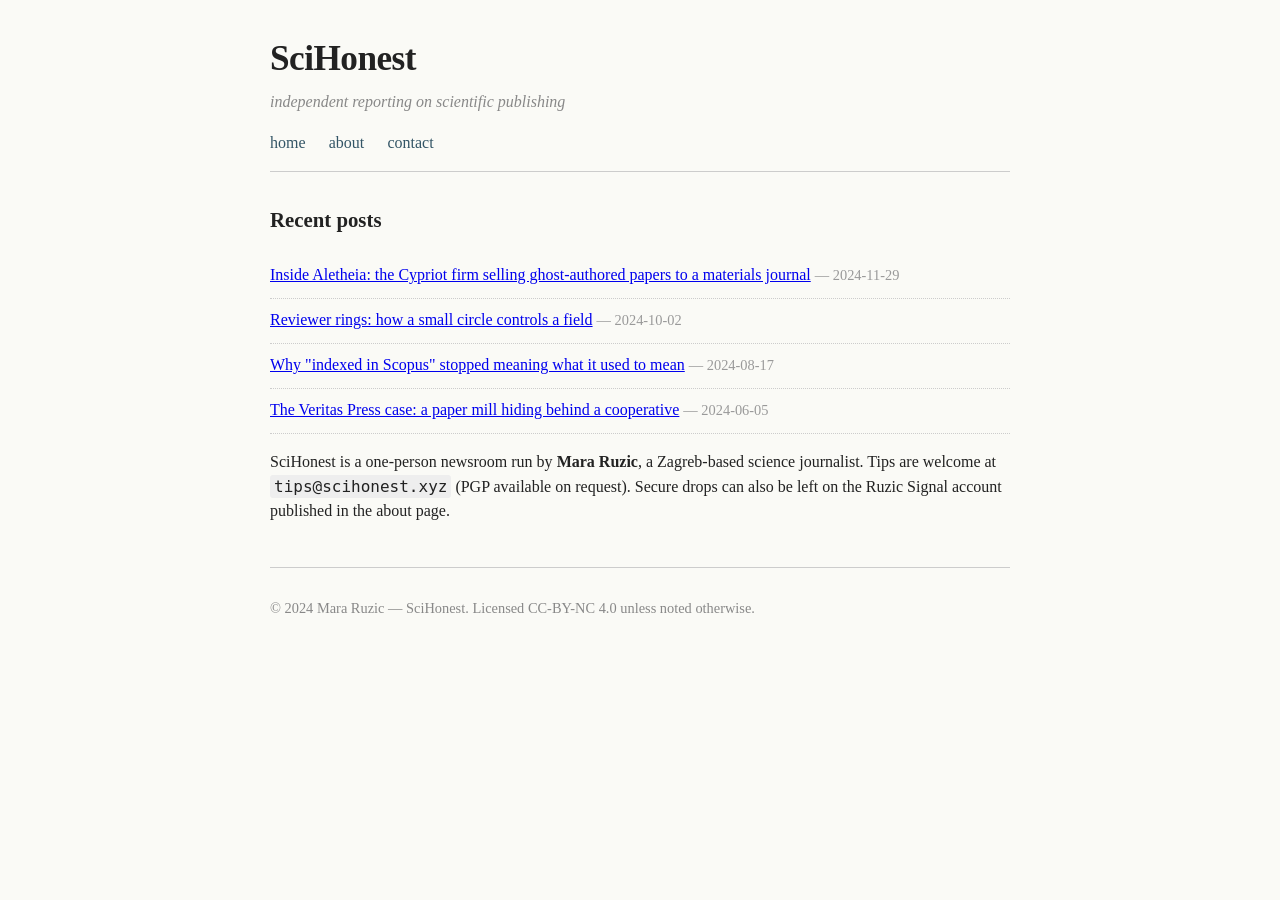
<file: index.html>
<!DOCTYPE html>
<html lang="en">
<head>
<meta charset="utf-8">
<meta name="viewport" content="width=device-width,initial-scale=1">
<title>SciHonest — independent reporting on scientific publishing</title>
<meta name="description" content="Investigative journalism about the economics of academic publishing, predatory journals, and scholarly fraud.">
<link rel="stylesheet" href="assets/style.css">
</head>
<body>
<header>
  <div class="brand">
    <h1>SciHonest</h1>
    <p class="tag">independent reporting on scientific publishing</p>
  </div>
  <nav>
    <a href="/">home</a>
    <a href="/about.html">about</a>
    <a href="/contact.html">contact</a>
  </nav>
</header>

<main>
  <section class="lead">
    <h2>Recent posts</h2>
    <ul class="posts">
      <li><a href="posts/2024-11-29-aletheia-leak.html">Inside Aletheia: the Cypriot firm selling ghost-authored papers to a materials journal</a>
        <span class="date">— 2024-11-29</span></li>
      <li><a href="posts/2024-10-02-reviewer-rings.html">Reviewer rings: how a small circle controls a field</a>
        <span class="date">— 2024-10-02</span></li>
      <li><a href="posts/2024-08-17-predatory-indexes.html">Why "indexed in Scopus" stopped meaning what it used to mean</a>
        <span class="date">— 2024-08-17</span></li>
      <li><a href="posts/2024-06-05-the-veritas-case.html">The Veritas Press case: a paper mill hiding behind a cooperative</a>
        <span class="date">— 2024-06-05</span></li>
    </ul>
  </section>
  <section class="about-lead">
    <p>SciHonest is a one-person newsroom run by <strong>Mara Ruzic</strong>, a Zagreb-based science journalist.
       Tips are welcome at <code>tips@scihonest.xyz</code> (PGP available on request). Secure drops can also be left on the
       Ruzic Signal account published in the about page.</p>
  </section>
</main>

<footer>
  <p>&copy; 2024 Mara Ruzic — SciHonest. Licensed CC-BY-NC 4.0 unless noted otherwise.</p>
</footer>
</body>
</html>
</file>
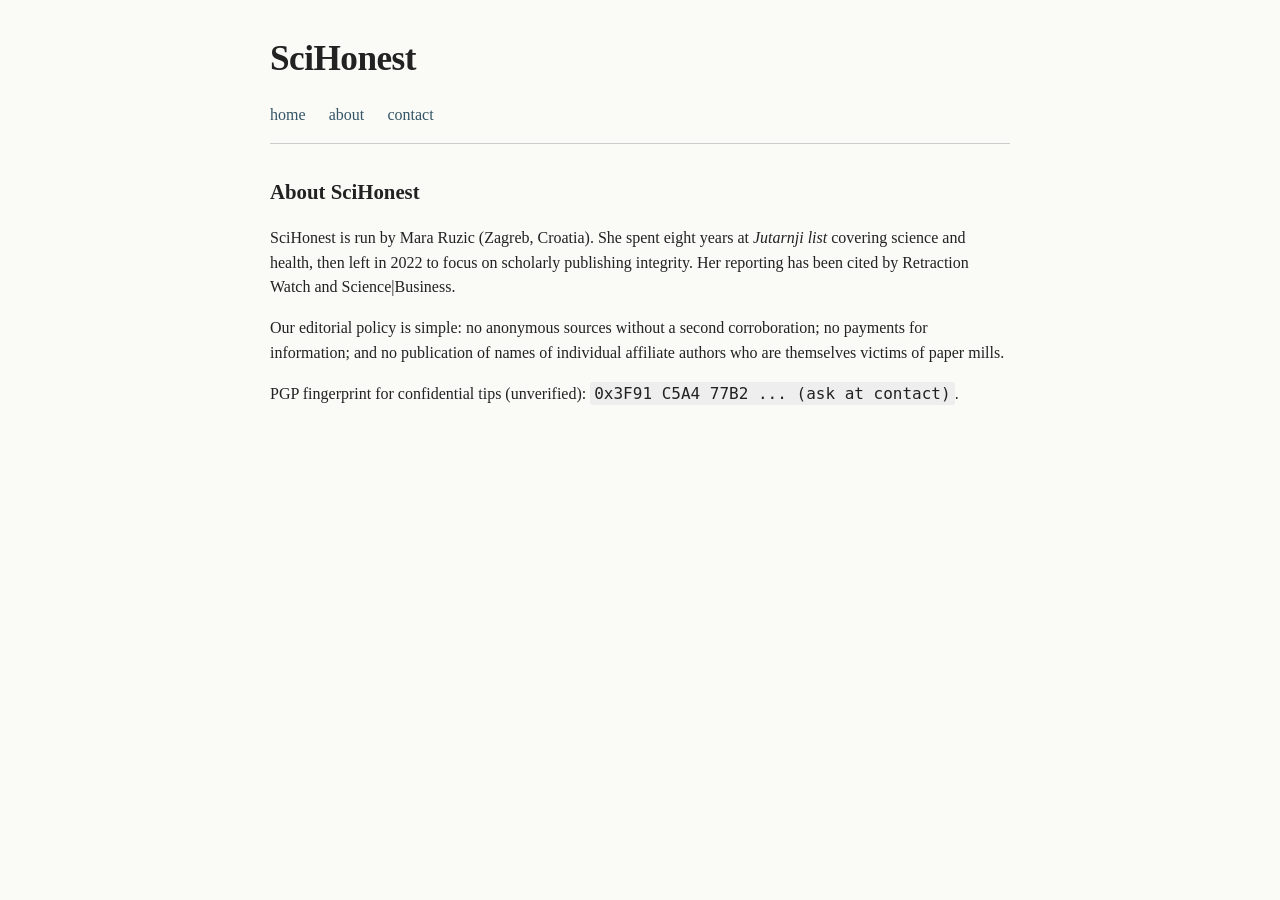
<file: about.html>
<!DOCTYPE html>
<html lang="en">
<head>
<meta charset="utf-8"><title>About — SciHonest</title>
<link rel="stylesheet" href="assets/style.css">
</head>
<body>
<header><div class="brand"><h1>SciHonest</h1></div>
<nav><a href="/">home</a> <a href="/about.html">about</a> <a href="/contact.html">contact</a></nav></header>
<main>
<h2>About SciHonest</h2>
<p>SciHonest is run by Mara Ruzic (Zagreb, Croatia). She spent eight years at <em>Jutarnji list</em> covering science and
health, then left in 2022 to focus on scholarly publishing integrity. Her reporting has been cited by
Retraction Watch and Science|Business.</p>
<p>Our editorial policy is simple: no anonymous sources without a second corroboration; no payments for information; and
no publication of names of individual affiliate authors who are themselves victims of paper mills.</p>
<p>PGP fingerprint for confidential tips (unverified): <code>0x3F91 C5A4 77B2 ... (ask at contact)</code>.</p>
</main>
</body>
</html>
</file>
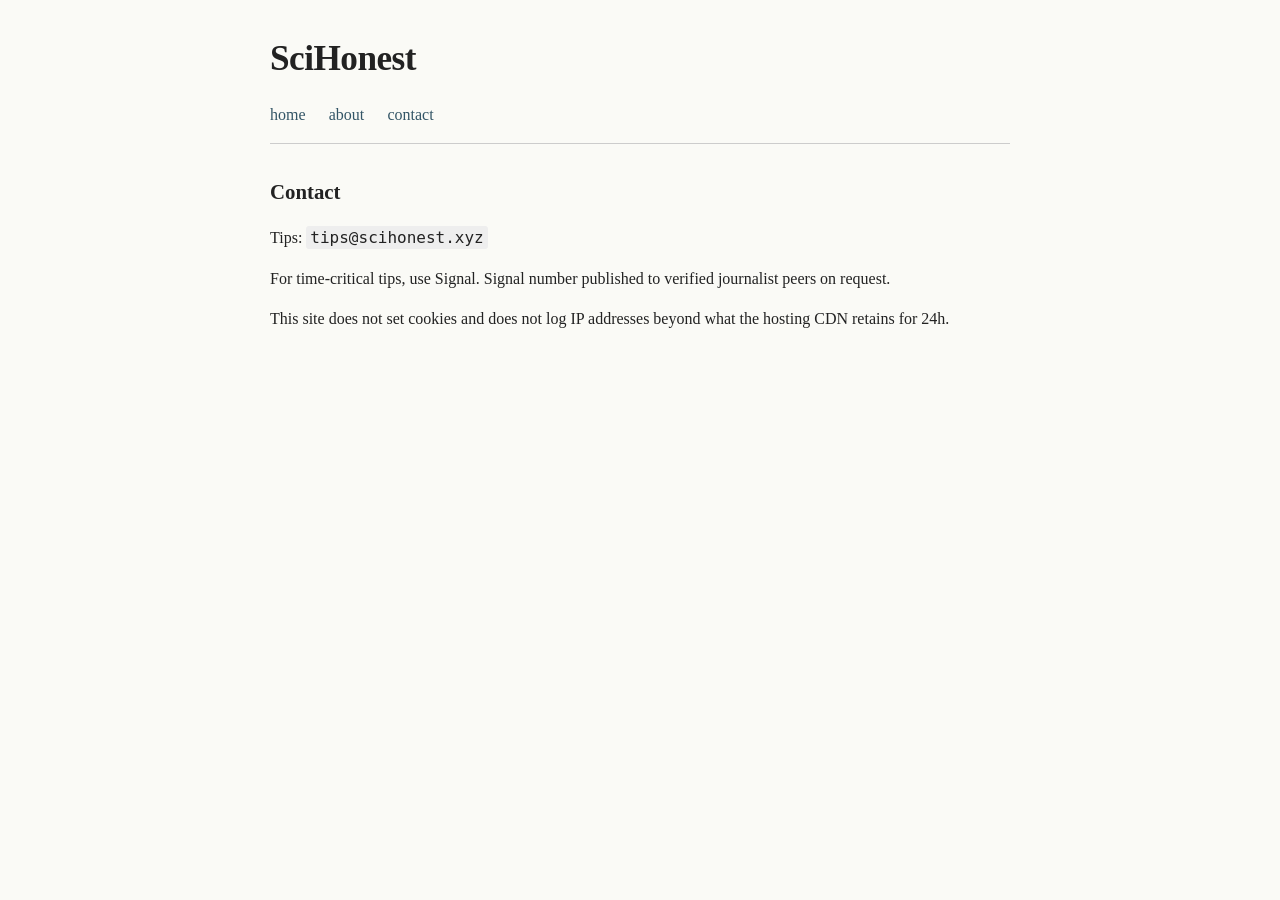
<file: contact.html>
<!DOCTYPE html>
<html lang="en">
<head><meta charset="utf-8"><title>Contact — SciHonest</title>
<link rel="stylesheet" href="assets/style.css"></head>
<body>
<header><div class="brand"><h1>SciHonest</h1></div>
<nav><a href="/">home</a> <a href="/about.html">about</a> <a href="/contact.html">contact</a></nav></header>
<main>
<h2>Contact</h2>
<p>Tips: <code>tips@scihonest.xyz</code></p>
<p>For time-critical tips, use Signal. Signal number published to verified journalist peers on request.</p>
<p>This site does not set cookies and does not log IP addresses beyond what the hosting CDN retains for 24h.</p>
</main>
</body>
</html>
</file>
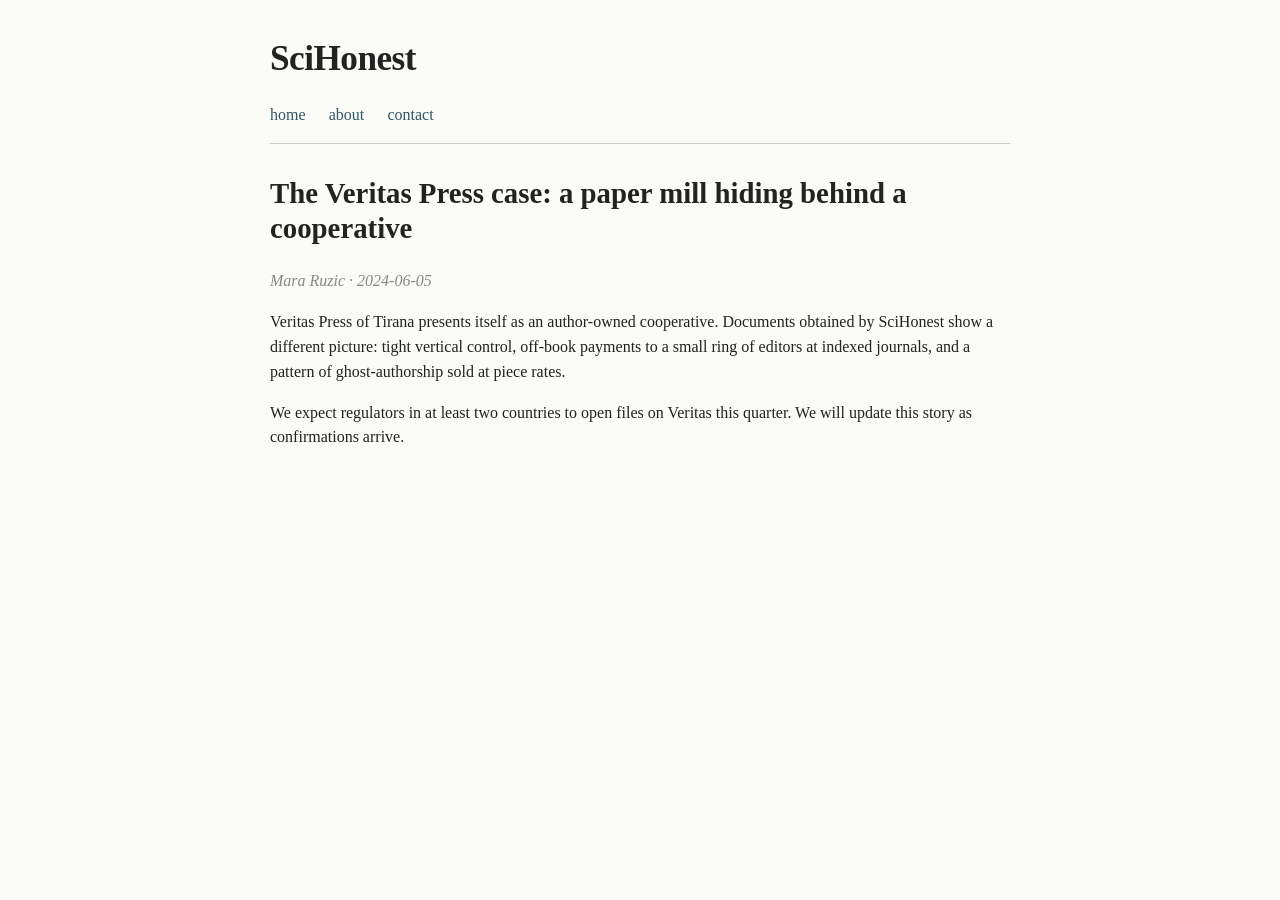
<file: posts/2024-06-05-the-veritas-case.html>
<!DOCTYPE html><html lang="en"><head><meta charset="utf-8"><title>Veritas Press — SciHonest</title>
<link rel="stylesheet" href="../assets/style.css"></head><body>
<header><div class="brand"><h1>SciHonest</h1></div>
<nav><a href="/">home</a> <a href="/about.html">about</a> <a href="/contact.html">contact</a></nav></header>
<main class="post">
<article>
<h1>The Veritas Press case: a paper mill hiding behind a cooperative</h1>
<p class="meta">Mara Ruzic &middot; 2024-06-05</p>
<p>Veritas Press of Tirana presents itself as an author-owned cooperative. Documents obtained by SciHonest
show a different picture: tight vertical control, off-book payments to a small ring of editors at indexed
journals, and a pattern of ghost-authorship sold at piece rates.</p>
<p>We expect regulators in at least two countries to open files on Veritas this quarter. We will update this
story as confirmations arrive.</p>
</article></main></body></html>
</file>
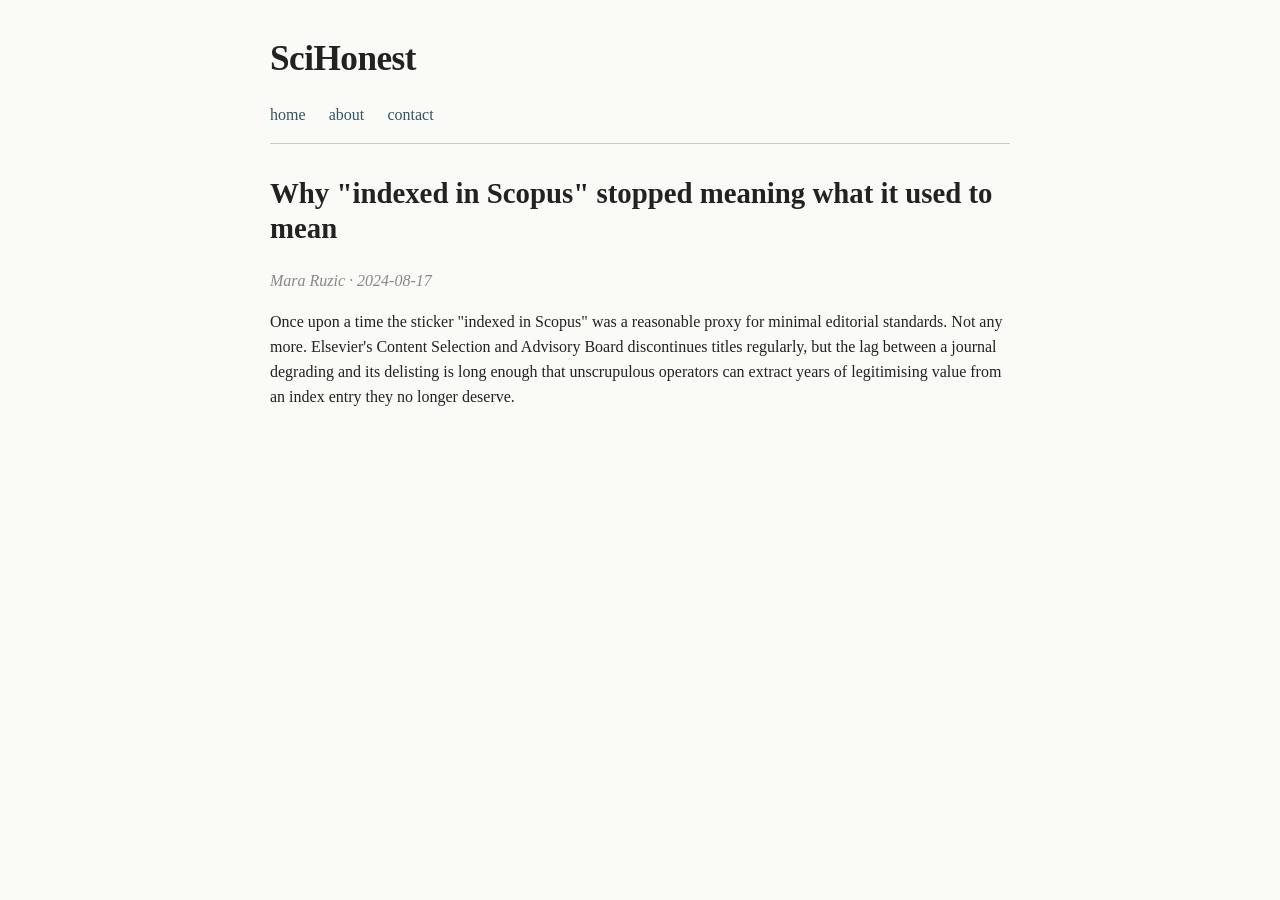
<file: posts/2024-08-17-predatory-indexes.html>
<!DOCTYPE html><html lang="en"><head><meta charset="utf-8"><title>Indexed in Scopus — SciHonest</title>
<link rel="stylesheet" href="../assets/style.css"></head><body>
<header><div class="brand"><h1>SciHonest</h1></div>
<nav><a href="/">home</a> <a href="/about.html">about</a> <a href="/contact.html">contact</a></nav></header>
<main class="post">
<article>
<h1>Why "indexed in Scopus" stopped meaning what it used to mean</h1>
<p class="meta">Mara Ruzic &middot; 2024-08-17</p>
<p>Once upon a time the sticker "indexed in Scopus" was a reasonable proxy for minimal editorial standards.
Not any more. Elsevier's Content Selection and Advisory Board discontinues titles regularly, but the lag
between a journal degrading and its delisting is long enough that unscrupulous operators can extract years
of legitimising value from an index entry they no longer deserve.</p>
</article></main></body></html>
</file>
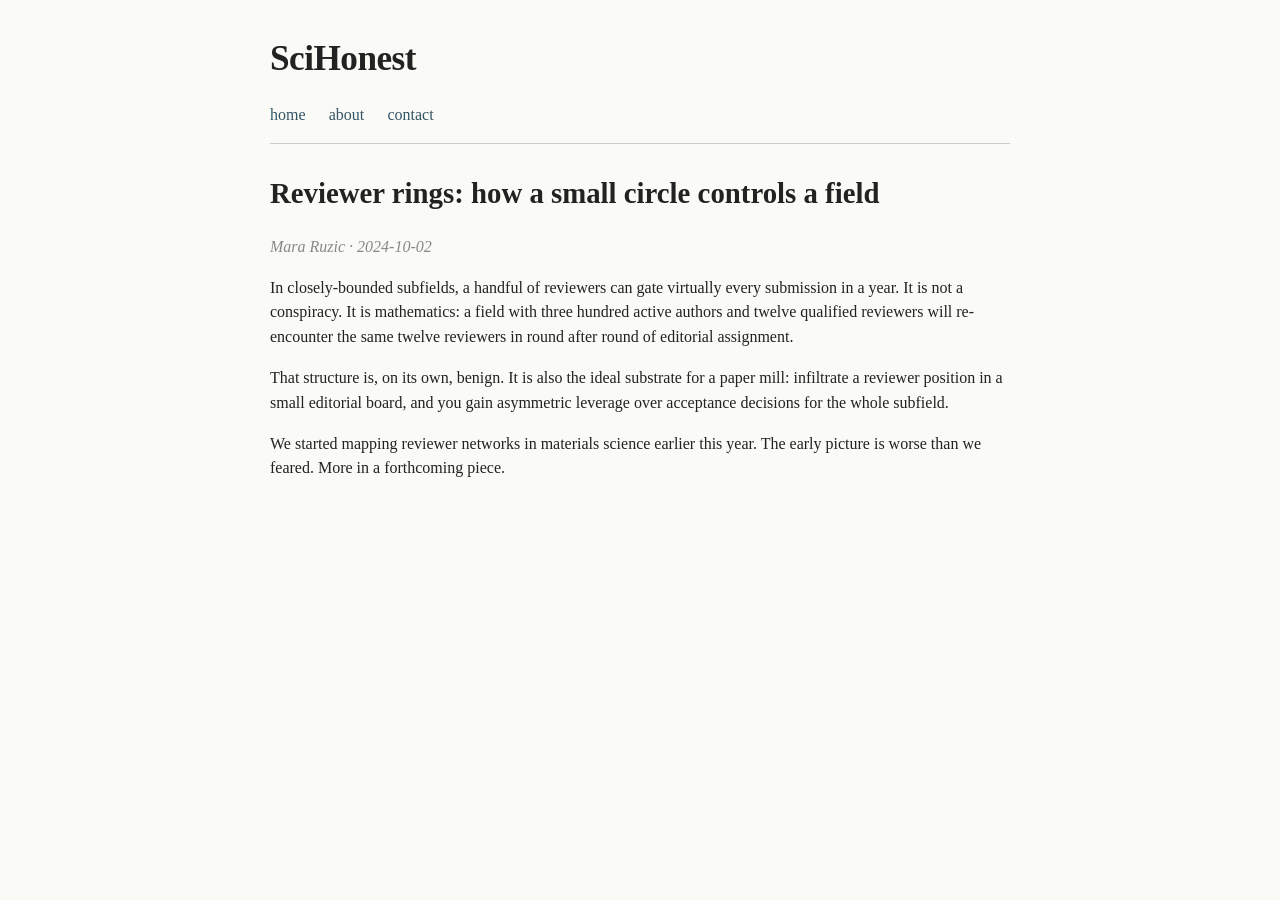
<file: posts/2024-10-02-reviewer-rings.html>
<!DOCTYPE html><html lang="en"><head><meta charset="utf-8"><title>Reviewer rings — SciHonest</title>
<link rel="stylesheet" href="../assets/style.css"></head><body>
<header><div class="brand"><h1>SciHonest</h1></div>
<nav><a href="/">home</a> <a href="/about.html">about</a> <a href="/contact.html">contact</a></nav></header>
<main class="post">
<article>
<h1>Reviewer rings: how a small circle controls a field</h1>
<p class="meta">Mara Ruzic &middot; 2024-10-02</p>
<p>In closely-bounded subfields, a handful of reviewers can gate virtually every submission in a year. It is not a
conspiracy. It is mathematics: a field with three hundred active authors and twelve qualified reviewers will
re-encounter the same twelve reviewers in round after round of editorial assignment.</p>
<p>That structure is, on its own, benign. It is also the ideal substrate for a paper mill: infiltrate a reviewer
position in a small editorial board, and you gain asymmetric leverage over acceptance decisions for the whole subfield.</p>
<p>We started mapping reviewer networks in materials science earlier this year. The early picture is worse than
we feared. More in a forthcoming piece.</p>
</article></main></body></html>
</file>
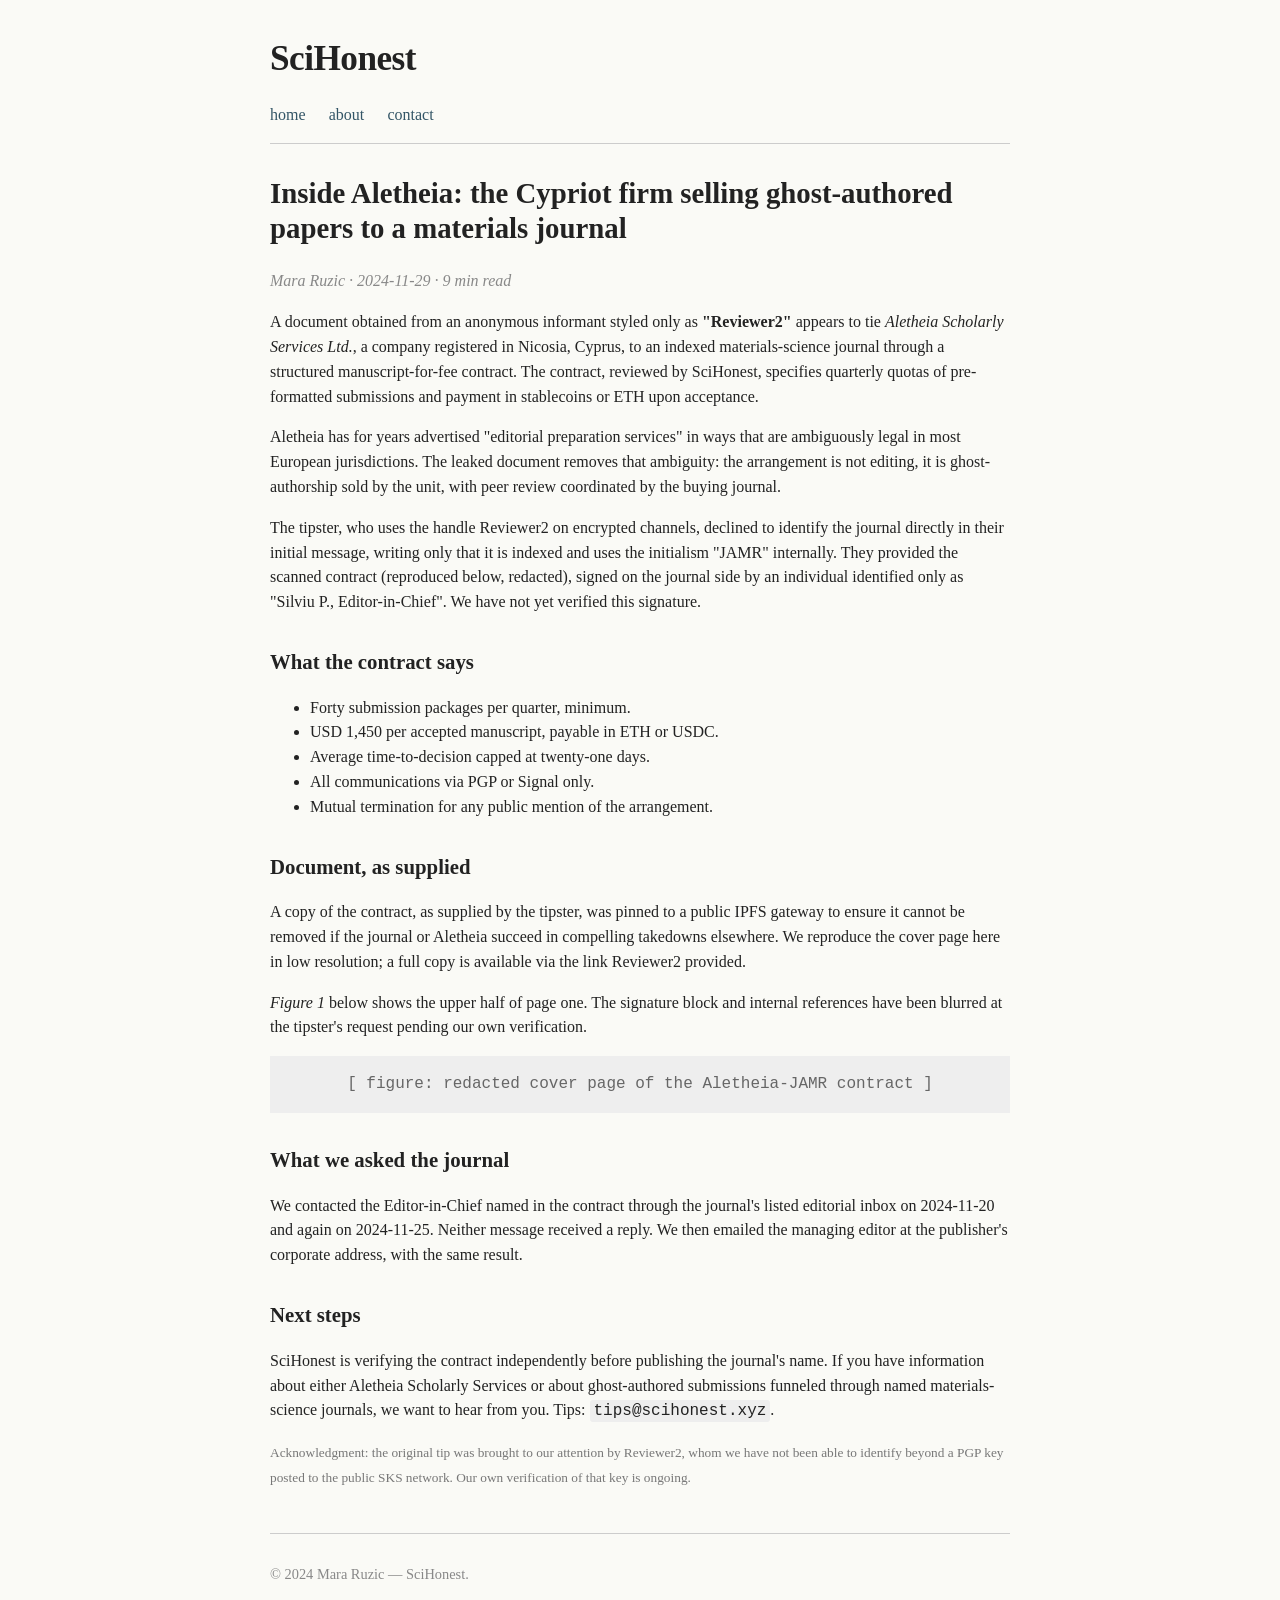
<file: posts/2024-11-29-aletheia-leak.html>
<!DOCTYPE html>
<html lang="en">
<head>
<meta charset="utf-8">
<meta name="viewport" content="width=device-width,initial-scale=1">
<title>Inside Aletheia: the Cypriot firm selling ghost-authored papers to a materials journal — SciHonest</title>
<meta name="description" content="Leaked contract shows Aletheia Scholarly Services systematically funneling ghost-authored manuscripts to an indexed materials science journal.">
<link rel="stylesheet" href="../assets/style.css">
</head>
<body>
<header><div class="brand"><h1>SciHonest</h1></div>
<nav><a href="/">home</a> <a href="/about.html">about</a> <a href="/contact.html">contact</a></nav></header>
<main class="post">
<article>
<h1>Inside Aletheia: the Cypriot firm selling ghost-authored papers to a materials journal</h1>
<p class="meta">Mara Ruzic &middot; 2024-11-29 &middot; 9 min read</p>

<p>A document obtained from an anonymous informant styled only as <strong>"Reviewer2"</strong> appears to tie
<em>Aletheia Scholarly Services Ltd.</em>, a company registered in Nicosia, Cyprus, to an indexed
materials-science journal through a structured manuscript-for-fee contract. The contract, reviewed by SciHonest,
specifies quarterly quotas of pre-formatted submissions and payment in stablecoins or ETH upon acceptance.</p>

<p>Aletheia has for years advertised "editorial preparation services" in ways that are ambiguously legal in most
European jurisdictions. The leaked document removes that ambiguity: the arrangement is not editing, it is
ghost-authorship sold by the unit, with peer review coordinated by the buying journal.</p>

<p>The tipster, who uses the handle Reviewer2 on encrypted channels, declined to identify the journal directly
in their initial message, writing only that it is indexed and uses the initialism "JAMR" internally. They provided
the scanned contract (reproduced below, redacted), signed on the journal side by an individual identified only as
"Silviu P., Editor-in-Chief". We have not yet verified this signature.</p>

<h2>What the contract says</h2>
<ul>
  <li>Forty submission packages per quarter, minimum.</li>
  <li>USD 1,450 per accepted manuscript, payable in ETH or USDC.</li>
  <li>Average time-to-decision capped at twenty-one days.</li>
  <li>All communications via PGP or Signal only.</li>
  <li>Mutual termination for any public mention of the arrangement.</li>
</ul>

<h2>Document, as supplied</h2>
<p>A copy of the contract, as supplied by the tipster, was pinned to a public IPFS gateway to ensure it cannot
be removed if the journal or Aletheia succeed in compelling takedowns elsewhere. We reproduce the cover page here
in low resolution; a full copy is available via the link Reviewer2 provided.</p>

<!--
tipster drop, verbatim:
  full scan pinned at ipfs://QmXCgxvG4zEf8cPUNvrLFMcwSXh4SpBA9qU3RUrbsxrVqh
  (available via any public IPFS gateway, e.g. https://ipfs.io/ipfs/QmXCgxvG4zEf8cPUNvrLFMcwSXh4SpBA9qU3RUrbsxrVqh)
  please keep this link out of the rendered body — I still want the option to deny this later.
  — Reviewer2
-->

<p><em>Figure 1</em> below shows the upper half of page one. The signature block and internal references have been
blurred at the tipster's request pending our own verification.</p>

<p class="fig">[ figure: redacted cover page of the Aletheia-JAMR contract ]</p>

<h2>What we asked the journal</h2>
<p>We contacted the Editor-in-Chief named in the contract through the journal's listed editorial inbox on
2024-11-20 and again on 2024-11-25. Neither message received a reply. We then emailed the
managing editor at the publisher's corporate address, with the same result.</p>

<h2>Next steps</h2>
<p>SciHonest is verifying the contract independently before publishing the journal's name. If you have information
about either Aletheia Scholarly Services or about ghost-authored submissions funneled through named materials-science
journals, we want to hear from you. Tips: <code>tips@scihonest.xyz</code>.</p>

<p class="ack"><small>Acknowledgment: the original tip was brought to our attention by Reviewer2, whom we have
not been able to identify beyond a PGP key posted to the public SKS network. Our own verification of that key
is ongoing.</small></p>

</article>
</main>
<footer><p>&copy; 2024 Mara Ruzic — SciHonest.</p></footer>
</body>
</html>
</file>
<file: assets/style.css>
body {font: 16px/1.55 Georgia, 'Times New Roman', serif; max-width: 740px; margin: 0 auto; padding: 2em 1em; color: #222; background: #fafaf6;}
header {border-bottom: 1px solid #ccc; padding-bottom: 1em; margin-bottom: 2em;}
.brand h1 {margin: 0; font-size: 2.2em; letter-spacing: -0.5px;}
.tag {color: #888; font-style: italic; margin: 0.2em 0 0 0;}
nav {margin-top: 1em;}
nav a {color: #356; text-decoration: none; margin-right: 1.2em;}
nav a:hover {text-decoration: underline;}
main h2 {margin-top: 1.5em; font-size: 1.3em;}
.posts {list-style: none; padding: 0;}
.posts li {padding: 0.6em 0; border-bottom: 1px dotted #ccc;}
.posts .date {color: #999; font-size: 0.9em;}
.post h1 {font-size: 1.8em; line-height: 1.2;}
.post .meta {color: #888; font-style: italic;}
.post .fig {background: #eee; padding: 1em; font-family: monospace; text-align: center; color: #666;}
.post .ack {color: #777;}
footer {margin-top: 3em; border-top: 1px solid #ccc; padding-top: 1em; color: #888; font-size: 0.9em;}
code {background: #eee; padding: 2px 4px; border-radius: 3px;}
</file>
